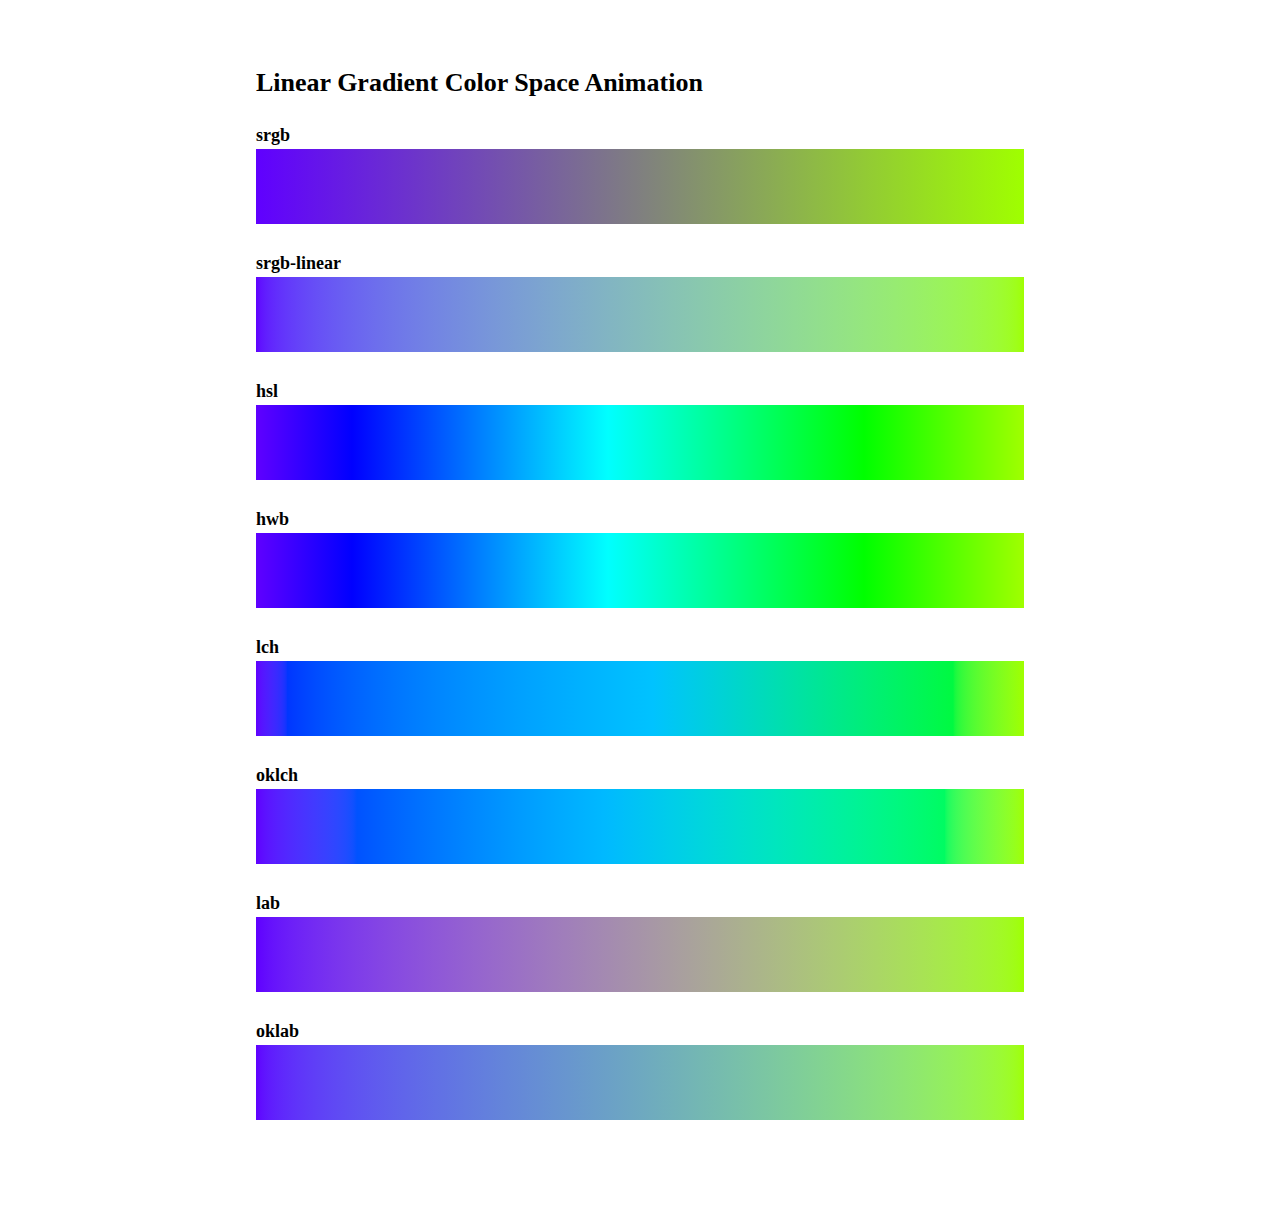
<file: linear-gradient-color-space-animation.html>
<!doctype html>
<html lang="ja">

<head>
  <meta charset="UTF-8" />
  <meta name="viewport" content="width=device-width, initial-scale=1.0" />
  <title>Linear Gradient Color Space Animation</title>
  <link rel="stylesheet" href="style.css">
</head>

<body>
  <div id="app">
    <section id="LinearGradientColorSpaceAnimation">
      <h1>Linear Gradient Color Space Animation</h1>
      <div class="color_box">
        <h2>srgb</h2>
        <div class="gradation srgb"></div>
      </div>
      <div class="color_box">
        <h2>srgb-linear</h2>
        <div class="gradation srgb-linear"></div>
      </div>
      <div class="color_box">
        <h2>hsl</h2>
        <div class="gradation hsl"></div>
      </div>
      <div class="color_box">
        <h2>hwb</h2>
        <div class="gradation hwb"></div>
      </div>
      <div class="color_box">
        <h2>lch</h2>
        <div class="gradation lch"></div>
      </div>
      <div class="color_box">
        <h2>oklch</h2>
        <div class="gradation oklch"></div>
      </div>
      <div class="color_box">
        <h2>lab</h2>
        <div class="gradation lab"></div>
      </div>
      <div class="color_box">
        <h2>oklab</h2>
        <div class="gradation oklab"></div>
      </div>
      <!-- <div class="color_box">
        <h2>xyz</h2>
        <div class="gradation xyz"></div>
      </div>
      <div class="color_box">
        <h2>xyz-d50</h2>
        <div class="gradation xyz-d50"></div>
      </div>
      <div class="color_box">
        <h2>xyz-d50</h2>
        <div class="gradation xyz-d65"></div>
      </div> -->
    </section>
  </div>


  <script>
    const body = document.querySelector('body');
    const ADD_VAL = 0.5;
    let startHsl = 240;
    let endHsl = 60;

    function update() {
      startHsl = (startHsl + ADD_VAL) % 360 == 0 ? 0 : startHsl + ADD_VAL;
      endHsl = (endHsl + ADD_VAL) % 360 == 0 ? 0 : endHsl + ADD_VAL;

      body.style.setProperty('--start-hsl', `hsl(${startHsl}, 100%, 50%)`);
      body.style.setProperty('--end-hsl', `hsl(${endHsl}, 100%, 50%)`);
      requestAnimationFrame(update);
    }
    update();

  </script>

</body>

</html>
</file>
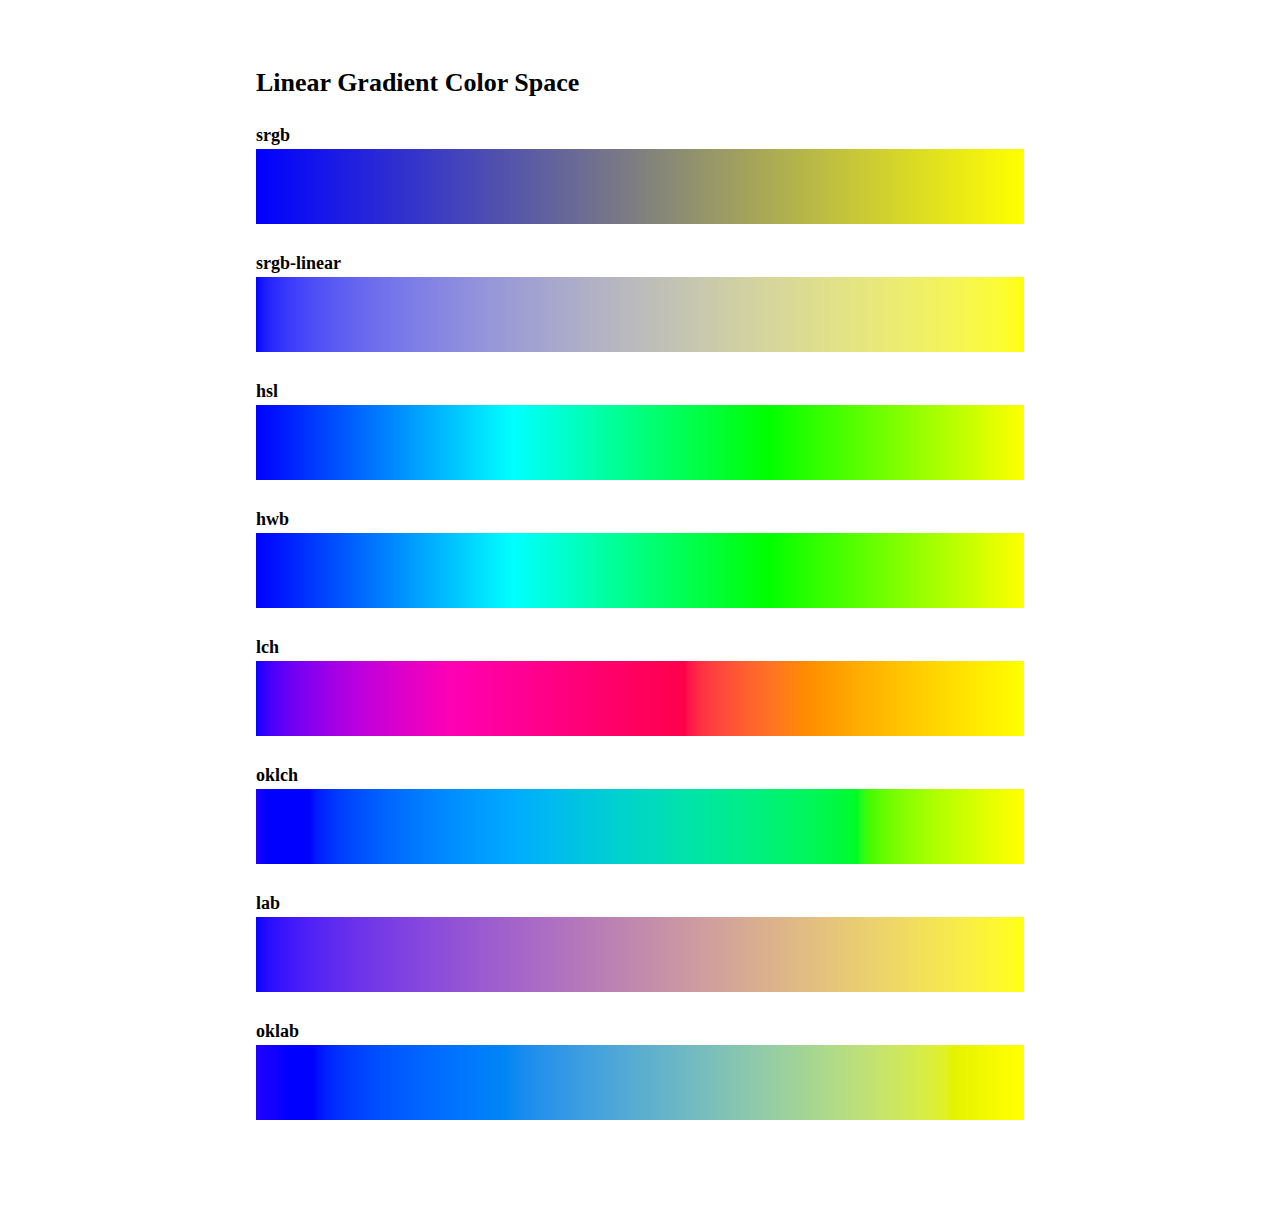
<file: linear-gradient-color-space.html>
<!doctype html>
<html lang="ja">

<head>
  <meta charset="UTF-8" />
  <meta name="viewport" content="width=device-width, initial-scale=1.0" />
  <title>Linear Gradient Color Space</title>
  <link rel="stylesheet" href="style.css">
</head>

<body>
  <div id="app">
    <section id="LinearGradientColorSpace">
      <h1>Linear Gradient Color Space</h1>
      <div class="color_box">
        <h2>srgb</h2>
        <div class="gradation srgb"></div>
      </div>
      <div class="color_box">
        <h2>srgb-linear</h2>
        <div class="gradation srgb-linear"></div>
      </div>
      <div class="color_box">
        <h2>hsl</h2>
        <div class="gradation hsl"></div>
      </div>
      <div class="color_box">
        <h2>hwb</h2>
        <div class="gradation hwb"></div>
      </div>
      <div class="color_box">
        <h2>lch</h2>
        <div class="gradation lch"></div>
      </div>
      <div class="color_box">
        <h2>oklch</h2>
        <div class="gradation oklch"></div>
      </div>
      <div class="color_box">
        <h2>lab</h2>
        <div class="gradation lab"></div>
      </div>
      <div class="color_box">
        <h2>oklab</h2>
        <div class="gradation oklab"></div>
      </div>
      <!-- <div class="color_box">
        <h2>xyz</h2>
        <div class="gradation xyz"></div>
      </div>
      <div class="color_box">
        <h2>xyz-d50</h2>
        <div class="gradation xyz-d50"></div>
      </div>
      <div class="color_box">
        <h2>xyz-d50</h2>
        <div class="gradation xyz-d65"></div>
      </div> -->
    </section>
  </div>
</body>

</html>
</file>
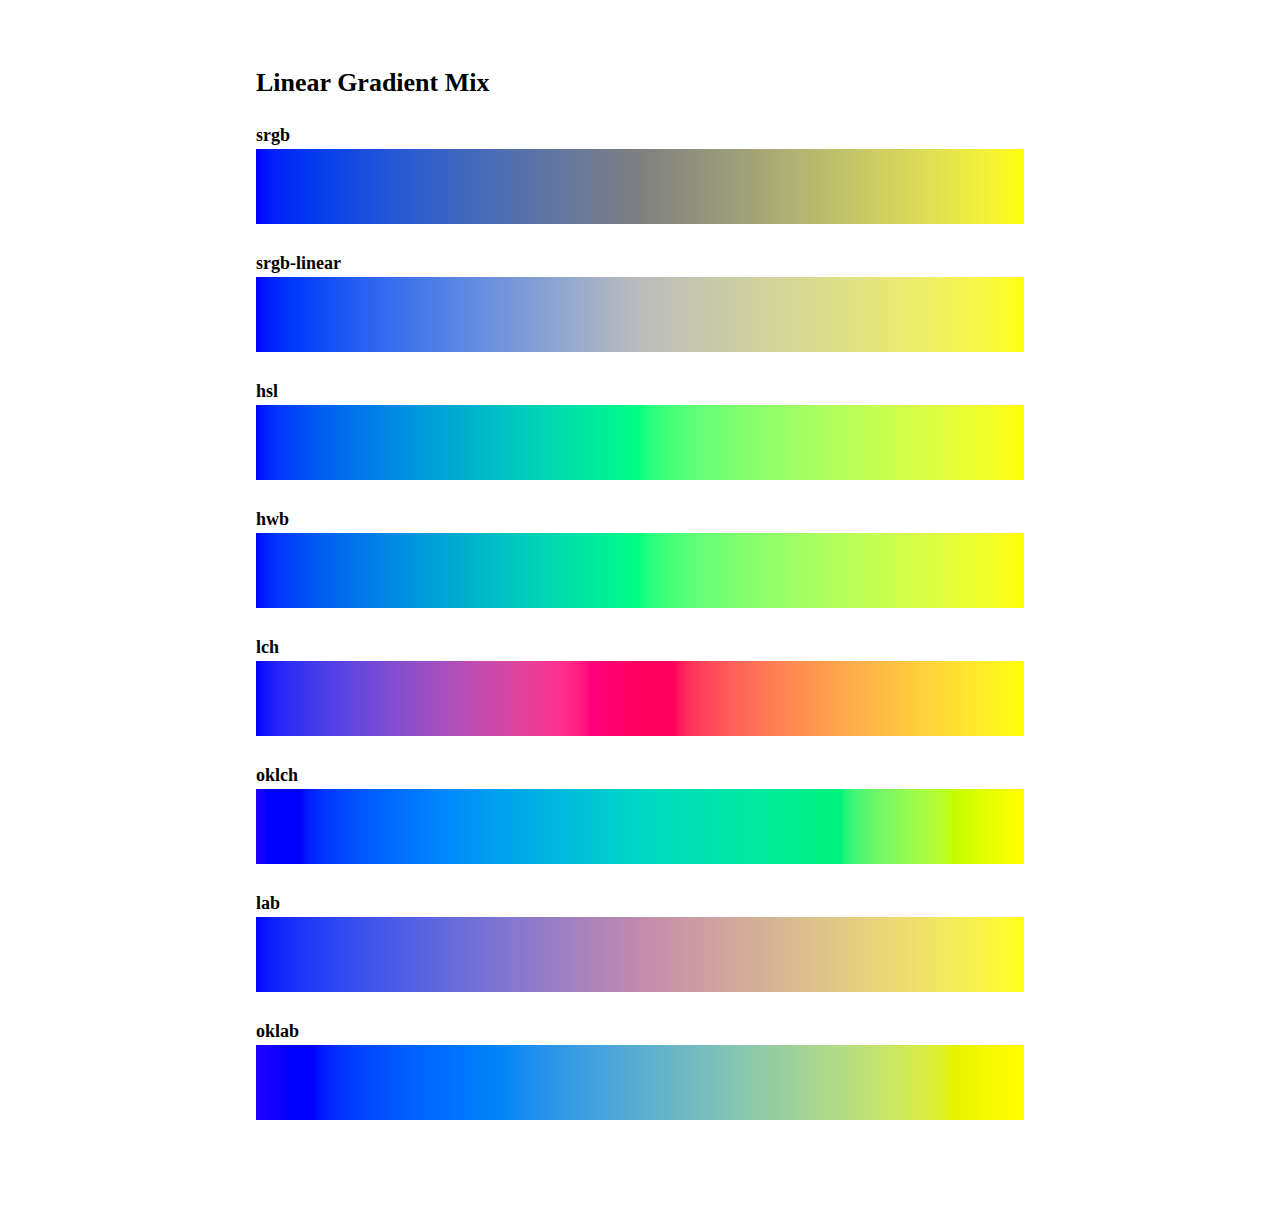
<file: linear-gradient-mix.html>
<!doctype html>
<html lang="ja">

<head>
  <meta charset="UTF-8" />
  <meta name="viewport" content="width=device-width, initial-scale=1.0" />
  <title>Linear Gradient Mix</title>
  <link rel="stylesheet" href="style.css">
</head>

<body>
  <div id="app">
    <section id="LinearGradientMix">
      <h1>Linear Gradient Mix</h1>
      <div class="color_box">
        <h2>srgb</h2>
        <div class="gradation srgb"></div>
      </div>
      <div class="color_box">
        <h2>srgb-linear</h2>
        <div class="gradation srgb-linear"></div>
      </div>
      <div class="color_box">
        <h2>hsl</h2>
        <div class="gradation hsl"></div>
      </div>
      <div class="color_box">
        <h2>hwb</h2>
        <div class="gradation hwb"></div>
      </div>
      <div class="color_box">
        <h2>lch</h2>
        <div class="gradation lch"></div>
      </div>
      <div class="color_box">
        <h2>oklch</h2>
        <div class="gradation oklch"></div>
      </div>
      <div class="color_box">
        <h2>lab</h2>
        <div class="gradation lab"></div>
      </div>
      <div class="color_box">
        <h2>oklab</h2>
        <div class="gradation oklab"></div>
      </div>
      <!-- <div class="color_box">
        <h2>xyz</h2>
        <div class="gradation xyz"></div>
      </div>
      <div class="color_box">
        <h2>xyz-d50</h2>
        <div class="gradation xyz-d50"></div>
      </div>
      <div class="color_box">
        <h2>xyz-d50</h2>
        <div class="gradation xyz-d65"></div>
      </div> -->
    </section>
  </div>
</body>

</html>
</file>
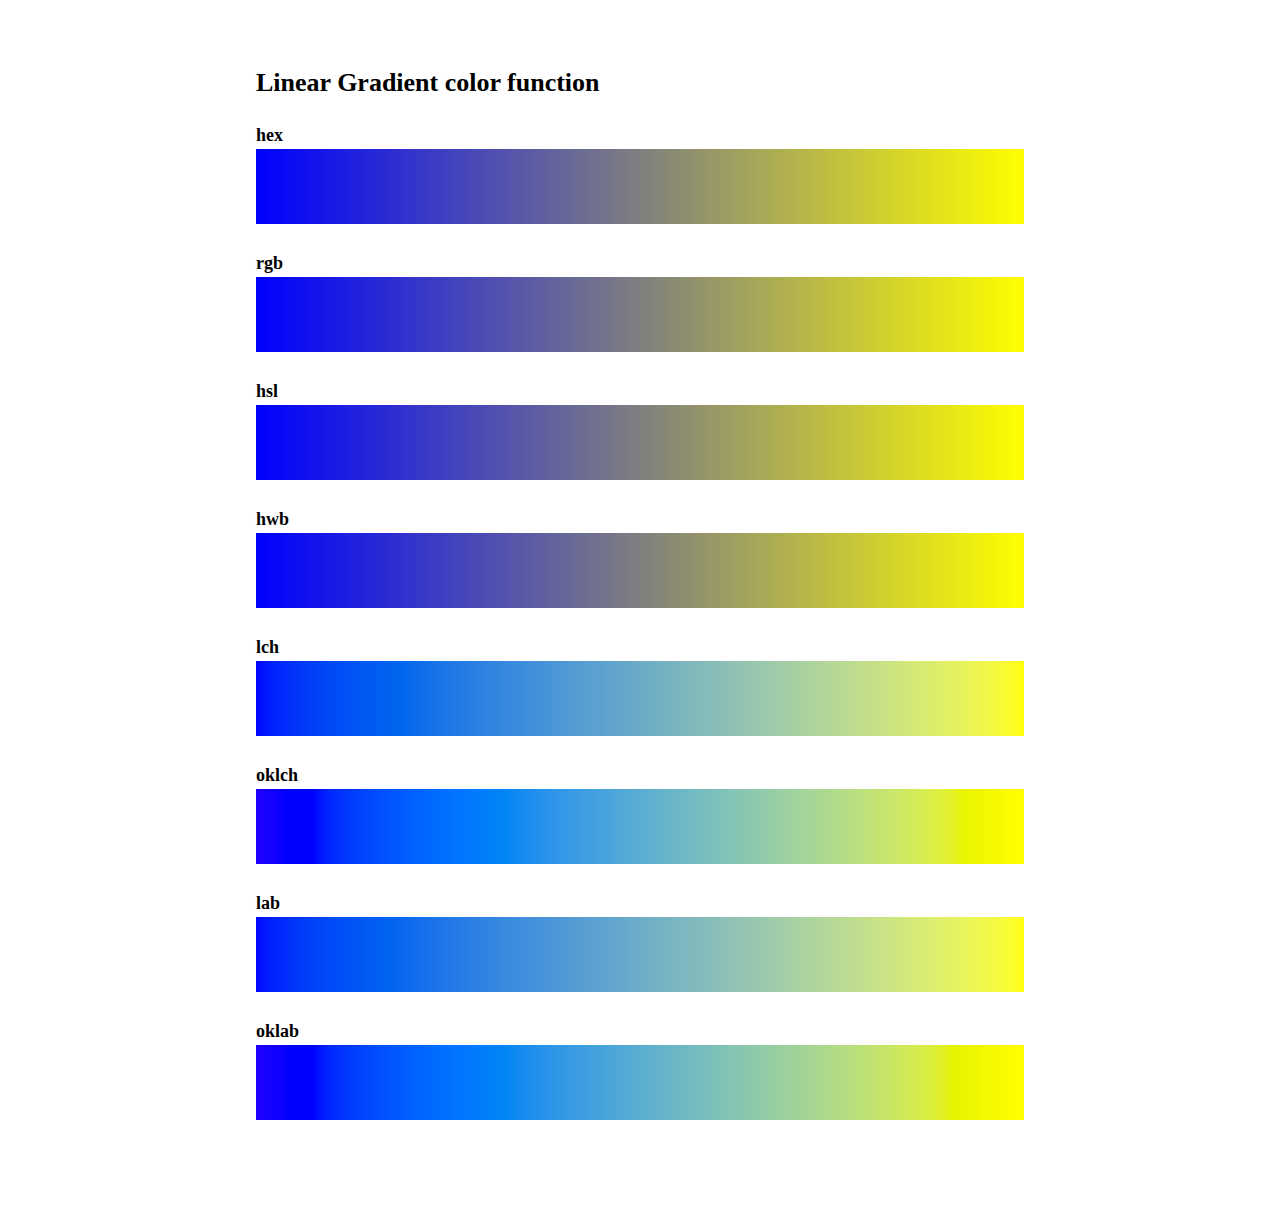
<file: linear-gradient.html>
<!doctype html>
<html lang="ja">

<head>
  <meta charset="UTF-8" />
  <meta name="viewport" content="width=device-width, initial-scale=1.0" />
  <title>Linear Gradient</title>
  <link rel="stylesheet" href="style.css">
</head>

<body>
  <div id="app">
    <section id="LinearGradient">
      <h1>Linear Gradient color function</h1>
      <div class="color_box">
        <h2>hex</h2>
        <div class="gradation hex"></div>
      </div>
      <div class="color_box">
        <h2>rgb</h2>
        <div class="gradation rgb"></div>
      </div>
      <div class="color_box">
        <h2>hsl</h2>
        <div class="gradation hsl"></div>
      </div>
      <div class="color_box">
        <h2>hwb</h2>
        <div class="gradation hwb"></div>
      </div>
      <div class="color_box">
        <h2>lch</h2>
        <div class="gradation lch"></div>
      </div>
      <div class="color_box">
        <h2>oklch</h2>
        <div class="gradation oklch"></div>
      </div>
      <div class="color_box">
        <h2>lab</h2>
        <div class="gradation lab"></div>
      </div>
      <div class="color_box">
        <h2>oklab</h2>
        <div class="gradation oklab"></div>
      </div>
    </section>
  </div>
</body>

</html>
</file>
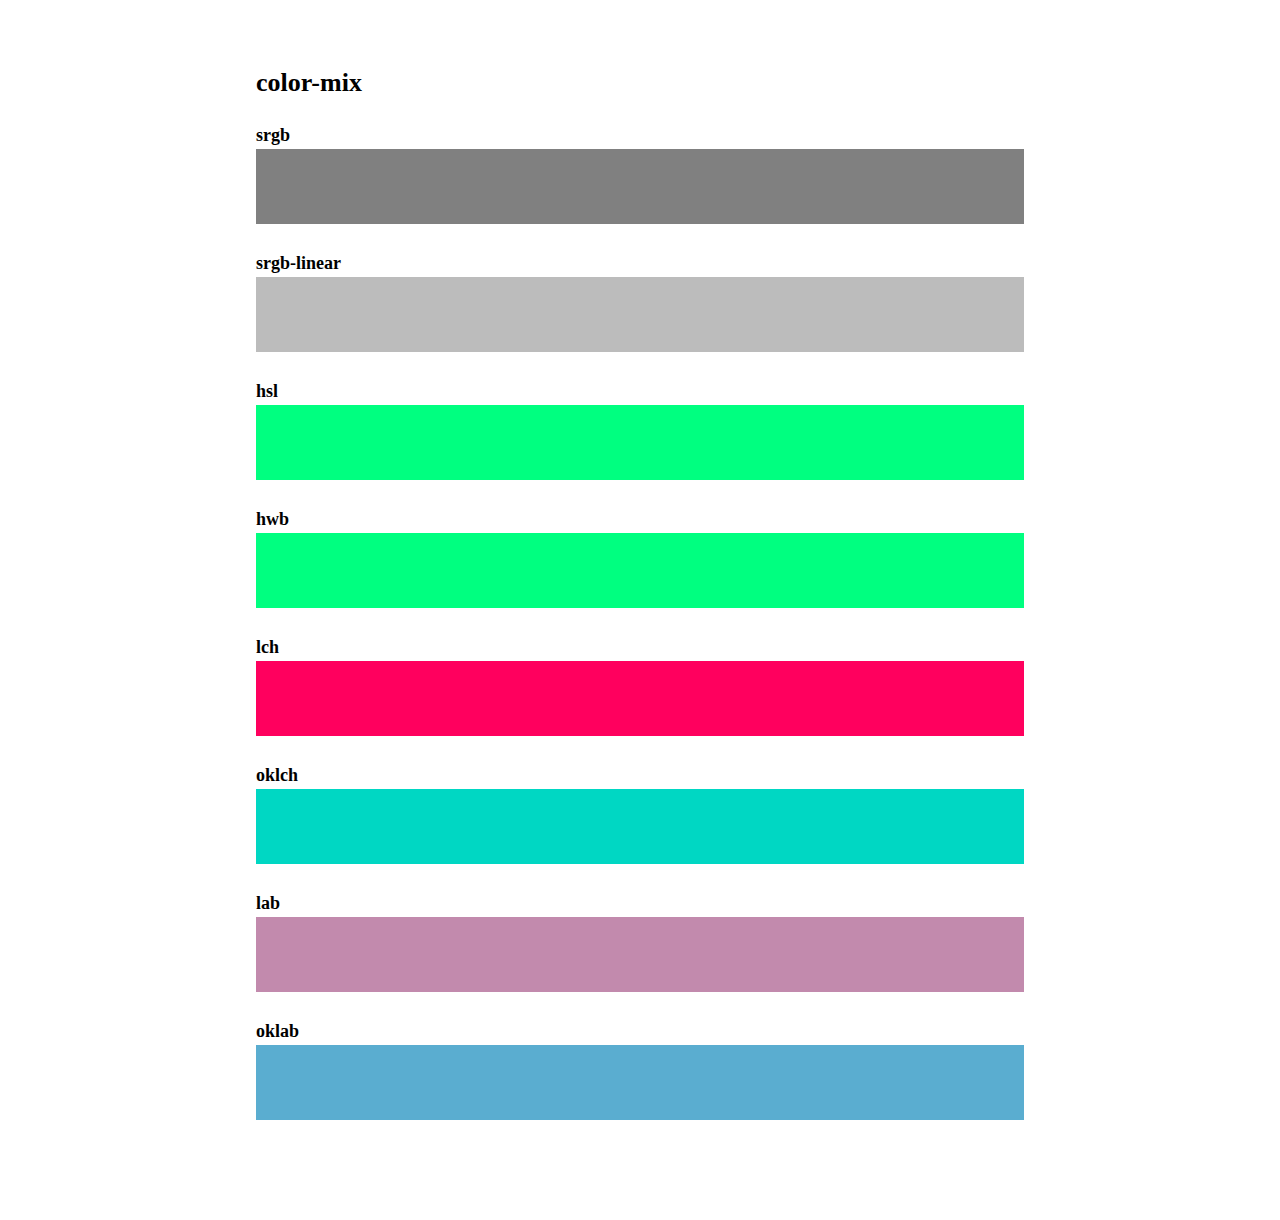
<file: mix.html>
<!doctype html>
<html lang="ja">

<head>
  <meta charset="UTF-8" />
  <meta name="viewport" content="width=device-width, initial-scale=1.0" />
  <title>Linear Gradient Mix</title>
  <link rel="stylesheet" href="style.css">
</head>

<body>
  <div id="app">
    <section id="Mix">
      <h1>color-mix</h1>
      <div class="color_box">
        <h2>srgb</h2>
        <div class="gradation srgb"></div>
      </div>
      <div class="color_box">
        <h2>srgb-linear</h2>
        <div class="gradation srgb-linear"></div>
      </div>
      <div class="color_box">
        <h2>hsl</h2>
        <div class="gradation hsl"></div>
      </div>
      <div class="color_box">
        <h2>hwb</h2>
        <div class="gradation hwb"></div>
      </div>
      <div class="color_box">
        <h2>lch</h2>
        <div class="gradation lch"></div>
      </div>
      <div class="color_box">
        <h2>oklch</h2>
        <div class="gradation oklch"></div>
      </div>
      <div class="color_box">
        <h2>lab</h2>
        <div class="gradation lab"></div>
      </div>
      <div class="color_box">
        <h2>oklab</h2>
        <div class="gradation oklab"></div>
      </div>
      <!-- <div class="color_box">
        <h2>xyz</h2>
        <div class="gradation xyz"></div>
      </div>
      <div class="color_box">
        <h2>xyz-d50</h2>
        <div class="gradation xyz-d50"></div>
      </div>
      <div class="color_box">
        <h2>xyz-d50</h2>
        <div class="gradation xyz-d65"></div>
      </div> -->
    </section>
  </div>
</body>

</html>
</file>
<file: style.css>
/* http://meyerweb.com/eric/tools/css/reset/ 
   v2.0 | 20110126
   License: none (public domain)
*/

html, body, div, span, applet, object, iframe,
h1, h2, h3, h4, h5, h6, p, blockquote, pre,
a, abbr, acronym, address, big, cite, code,
del, dfn, em, img, ins, kbd, q, s, samp,
small, strike, strong, sub, sup, tt, var,
b, u, i, center,
dl, dt, dd, ol, ul, li,
fieldset, form, label, legend,
table, caption, tbody, tfoot, thead, tr, th, td,
article, aside, canvas, details, embed, 
figure, figcaption, footer, header, hgroup, 
menu, nav, output, ruby, section, summary,
time, mark, audio, video {
	margin: 0;
	padding: 0;
	border: 0;
	font-size: 100%;
	font: inherit;
	vertical-align: baseline;
}
/* HTML5 display-role reset for older browsers */
article, aside, details, figcaption, figure, 
footer, header, hgroup, menu, nav, section {
	display: block;
}
body {
	line-height: 1;
}
ol, ul {
	list-style: none;
}
blockquote, q {
	quotes: none;
}
blockquote:before, blockquote:after,
q:before, q:after {
	content: '';
	content: none;
}
table {
	border-collapse: collapse;
	border-spacing: 0;
}

/* common
------------------------------------------------------------*/

#app{
  text-align: center;
  text-align: left;
  width: 60vw;
  margin: 0 auto;
  padding-bottom: 70px;
}

#nav{
  padding: 70px 0;
}
#nav li{
  padding: 5px 0;
}
#nav li a:hover{
  text-decoration: none;
}


section{
  padding-top: 70px;
}

section h1{
  font-weight: bold;
  font-size: 26px;
}

.color_box{
  margin: 30px 0;
}
.color_box h2{
  font-weight: bold;
  font-size: 18px;
}

.gradation{
  margin: 5px auto;
  height: 75px;
}


body{
  --start-hex: #0000ff;
  --end-hex: #ffff00;

  --start-rgb: rgb(0, 0, 255);
  --end-rgb: rgb(255, 255, 0);
  
  --start-hsl: hsl(240, 100%, 50%);
  --end-hsl: hsl(60, 100%, 50%);
  
  --start-hwb: hwb(240 0% 0%);
  --end-hwb: hwb(60 0% 0%);

  --start-lch: lch(29.568% 87.467% 301.364);
  --end-lch: lch(97.607% 63.141% 99.572);
  
  --start-oklch: oklch(45.2% 0.39125 264.052);
  --end-oklch: oklch(96.9% 0.25625 109.687);

  --start-lab: lab(30 68 -112);
  --end-lab: lab(98 -16 93);

  --start-oklab: oklab(45.2% -0.04 -0.39);
  --end-oklab: oklab(96.8% -0.08875 0.24875);
}

/*============================================================
  LinearGradient
============================================================*/
/* hex */
#LinearGradient .gradation.hex{
  background: linear-gradient(90deg, 
    var(--start-hex), 
    var(--end-hex)
  );
}
/* rgb */
#LinearGradient .gradation.rgb{
  background: linear-gradient(90deg, 
    var(--start-rgb), 
    var(--end-rgb)
  );
}
/* hsl */
#LinearGradient .gradation.hsl{
  background: linear-gradient(90deg, 
    var(--start-hsl),  
    var(--end-hsl)
  );
}
/* hwb */
#LinearGradient .gradation.hwb{
  background: linear-gradient(90deg, 
    var(--start-hwb),  
    var(--end-hwb)
  );
}
/* lch */
#LinearGradient .gradation.lch{
  background: linear-gradient(90deg, 
    var(--start-lch),  
    var(--end-lch)
  );
}
/* oklch */
#LinearGradient .gradation.oklch{
  background: linear-gradient(90deg, 
    var(--start-oklch),  
    var(--end-oklch)
  );
}
/* lab */
#LinearGradient .gradation.lab{
  background: linear-gradient(90deg, 
    var(--start-lab),  
    var(--end-lab)
  );
}
/* oklab */
#LinearGradient .gradation.oklab{
  background: linear-gradient(90deg, 
    var(--start-oklab),  
    var(--end-oklab)
  );
}


/*============================================================
  LinearGradient ColorSpace
============================================================*/
/* srgb, srgb-linear, hsl, hwb, lch, lab, oklch, hsl, oklab  */
/* hsl, hwb, lch, or oklch. */
/* xyz, xyz-d50, xyz-d65 */

/* srgb */
#LinearGradientColorSpace .gradation.srgb{
  background: linear-gradient(in srgb 90deg, 
    var(--start-rgb), 
    var(--end-rgb)
  );
}
/* srgb-linear */
#LinearGradientColorSpace .gradation.srgb-linear{
  background: linear-gradient(in srgb-linear 90deg, 
    var(--start-rgb), 
    var(--end-rgb)
  );
}
/* hsl */
#LinearGradientColorSpace .gradation.hsl{
  background: linear-gradient(in hsl 90deg, 
    var(--start-hsl),  
    var(--end-hsl)
  );
}
/* hwb */
#LinearGradientColorSpace .gradation.hwb{
  background: linear-gradient(in hwb 90deg, 
    var(--start-hwb),  
    var(--end-hwb)
  );
}
/* lch */
#LinearGradientColorSpace .gradation.lch{
  background: linear-gradient(in lch 90deg, 
    var(--start-lch),  
    var(--end-lch)
  );
}
/* oklch */
#LinearGradientColorSpace .gradation.oklch{
  background: linear-gradient(in oklch 90deg, 
    var(--start-oklch),  
    var(--end-oklch)
  );
}
/* lab */
#LinearGradientColorSpace .gradation.lab{
  background: linear-gradient(in lab 90deg, 
    var(--start-lab),  
    var(--end-lab)
  );
}
/* oklab */
#LinearGradientColorSpace .gradation.oklab{
  background: linear-gradient(in oklab 90deg, 
    var(--start-oklab),  
    var(--end-oklab)
  );
}

/* xyz */
#LinearGradientColorSpace .gradation.xyz{
  background: linear-gradient(in xyz 90deg, 
    var(--start-rgb),  
    var(--end-rgb)
  );
}
/* xyz-d50 */
#LinearGradientColorSpace .gradation.xyz-d50{
  background: linear-gradient(in xyz-d50 90deg, 
    var(--start-rgb),  
    var(--end-rgb)
  );
}
/* xyz-d65 */
#LinearGradientColorSpace .gradation.xyz-d65{
  background: linear-gradient(in xyz-d65 90deg, 
    var(--start-rgb),  
    var(--end-rgb)
  );
}


/*============================================================
  LinearGradientMix
============================================================*/
/* srgb */
#LinearGradientMix .gradation.srgb{
  background: linear-gradient(90deg, 
    var(--start-rgb), 
    color-mix(in srgb, var(--start-rgb), var(--end-rgb) 50%), 
    var(--end-rgb)
  );
}
/* srgb-linear */
#LinearGradientMix .gradation.srgb-linear{
  background: linear-gradient(90deg, 
    var(--start-rgb), 
    color-mix(in srgb-linear, var(--start-rgb), var(--end-rgb) 50%), 
    var(--end-rgb)
  );
}
/* hsl */
#LinearGradientMix .gradation.hsl{
  background: linear-gradient(90deg, 
    var(--start-hsl), 
    color-mix(in hsl, var(--start-hsl), var(--end-hsl) 50%), 
    var(--end-hsl)
  );
}

/* hwb */
#LinearGradientMix .gradation.hwb{
  background: linear-gradient(90deg, 
    var(--start-hwb), 
    color-mix(in hwb, var(--start-hwb), var(--end-hwb) 50%), 
    var(--end-hwb)
  );
}
/* lch */
#LinearGradientMix .gradation.lch{
  background: linear-gradient(90deg, 
    var(--start-lch), 
    color-mix(in lch, var(--start-lch), var(--end-lch) 50%), 
    var(--end-lch)
  );
}
/* oklch */
#LinearGradientMix .gradation.oklch{
  background: linear-gradient(90deg, 
    var(--start-oklch), 
    color-mix(in oklch, var(--start-oklch), var(--end-oklch) 50%), 
    var(--end-oklch)
  );
}
/* lab */
#LinearGradientMix .gradation.lab{
  background: linear-gradient(90deg, 
    var(--start-lab), 
    color-mix(in lab, var(--start-lab), var(--end-lab) 50%), 
    var(--end-lab)
  );
}
/* oklab */
#LinearGradientMix .gradation.oklab{
  background: linear-gradient(90deg, 
    var(--start-oklab), 
    color-mix(in oklab, var(--start-oklab), var(--end-oklab) 50%), 
    var(--end-oklab)
  );
}
/* oklab */
#LinearGradientMix .gradation.oklab{
  background: linear-gradient(90deg, 
    var(--start-oklab), 
    color-mix(in oklab, var(--start-oklab), var(--end-oklab) 50%), 
    var(--end-oklab)
  );
}

/* xyz */
#LinearGradientMix .gradation.xyz{
  background: linear-gradient(90deg, 
    var(--start-rgb), 
    color-mix(in xyz, var(--start-rgb), var(--end-rgb) 50%), 
    var(--end-rgb)
  );
}
/* xyz-d50 */
#LinearGradientMix .gradation.xyz-d50{
  background: linear-gradient(90deg, 
  var(--start-rgb), 
  color-mix(in xyz-d50, var(--start-rgb), var(--end-rgb) 50%), 
  var(--end-rgb)
  );
}
/* xyz-d65 */
#LinearGradientMix .gradation.xyz-d65{
  background: linear-gradient(90deg, 
    var(--start-rgb), 
    color-mix(in xyz-d65, var(--start-rgb), var(--end-rgb) 50%), 
    var(--end-rgb)
  );
}

/*============================================================
  Mix
============================================================*/
/* srgb */
#Mix .gradation.srgb{
  background: color-mix(in srgb, var(--start-rgb), var(--end-rgb) 50%);
}
/* srgb-linear */
#Mix .gradation.srgb-linear{
  background: color-mix(in srgb-linear, var(--start-rgb), var(--end-rgb) 50%);
}
/* hsl */
#Mix .gradation.hsl{
  background: color-mix(in hsl, var(--start-hsl), var(--end-hsl) 50%);
}
/* hwb */
#Mix .gradation.hwb{
  background: color-mix(in hwb, var(--start-hwb), var(--end-hwb) 50%);
}
/* lch */
#Mix .gradation.lch{
  background: color-mix(in lch, var(--start-lch), var(--end-lch) 50%);
}
/* oklch */
#Mix .gradation.oklch{
  background: color-mix(in oklch, var(--start-oklch), var(--end-oklch) 50%);
}
/* lab */
#Mix .gradation.lab{
  background: color-mix(in lab, var(--start-lab), var(--end-lab) 50%);
}
/* oklab */
#Mix .gradation.oklab{
  background: color-mix(in oklab, var(--start-oklab), var(--end-oklab) 50%);
}
/* oklab */
#Mix .gradation.oklab{
  background: color-mix(in oklab, var(--start-oklab), var(--end-oklab) 50%);
}

/* xyz */
#Mix .gradation.xyz{
  background: color-mix(in xyz, var(--start-rgb), var(--end-rgb) 50%);
}
/* xyz-d50 */
#Mix .gradation.xyz-d50{
  background: color-mix(in xyz-d50, var(--start-rgb), var(--end-rgb) 50%);
}
/* xyz-d65 */
#Mix .gradation.xyz-d65{
  background: color-mix(in xyz-d65, var(--start-rgb), var(--end-rgb) 50%);
}


/*============================================================
LinearGradientColorSpaceAnimation
============================================================*/
/* srgb */
#LinearGradientColorSpaceAnimation .gradation.srgb{
  background: linear-gradient(in srgb 90deg, 
    var(--start-hsl), 
    var(--end-hsl)
  );
}
/* srgb-linear */
#LinearGradientColorSpaceAnimation .gradation.srgb-linear{
  background: linear-gradient(in srgb-linear 90deg, 
    var(--start-hsl), 
    var(--end-hsl)
  );
}
/* hsl */
#LinearGradientColorSpaceAnimation .gradation.hsl{
  background: linear-gradient(in hsl decreasing hue 90deg, 
    var(--start-hsl),  
    var(--end-hsl)
  );
}
/* hwb */
#LinearGradientColorSpaceAnimation .gradation.hwb{
  background: linear-gradient(in hwb decreasing hue 90deg, 
    var(--start-hsl),  
    var(--end-hsl)
  );
}
/* lch */
#LinearGradientColorSpaceAnimation .gradation.lch{
  background: linear-gradient(in lch decreasing hue 90deg, 
    var(--start-hsl),  
    var(--end-hsl)
  );
}
/* oklch */
#LinearGradientColorSpaceAnimation .gradation.oklch{
  background: linear-gradient(in oklch decreasing hue 90deg, 
    var(--start-hsl),  
    var(--end-hsl)
  );
}
/* lab */
#LinearGradientColorSpaceAnimation .gradation.lab{
  background: linear-gradient(in lab 90deg, 
    var(--start-hsl),  
    var(--end-hsl)
  );
}
/* oklab */
#LinearGradientColorSpaceAnimation .gradation.oklab{
  background: linear-gradient(in oklab 90deg, 
    var(--start-hsl),  
    var(--end-hsl)
  );
}
</file>
